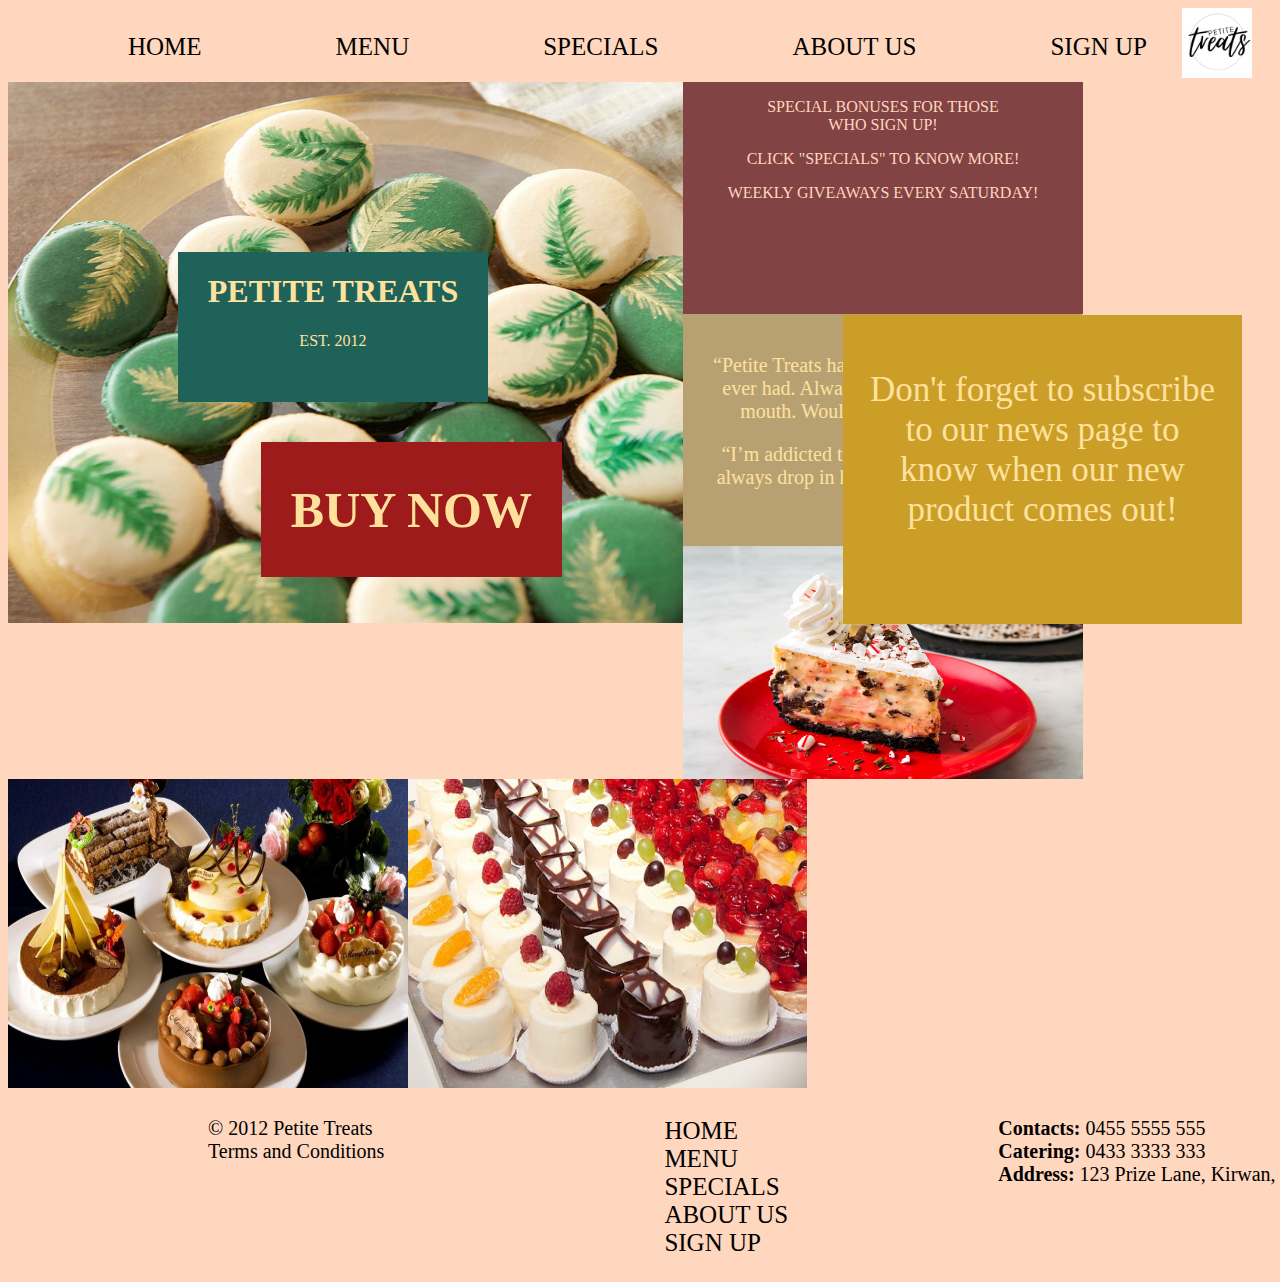
<file: index.html>
<!DOCTYPE html>
<html lang="en">
	<head>
		<meta charset="UTF-8">
		<link rel="stylesheet" href="style.css">
		<title>Petite Treats</title>
	</head>
	<body>
		<header>
			<img id="logo" src="images/logo.jpeg" width="70px" height="70px" alt="Logo">
			<nav>
				<ul>
					<li><a href="index.html"><span class="underline">Home</span></a></li>
					<li><a href="menu/menu.html"><span class="underline">Menu</span></a></li>
					<li><a href="specials/specials.html"><span class="underline">Specials</span></a></li>
					<li><a href="aboutus/about-us.html"><span class="underline">About     Us</span></a></li>
          <li><a href="signup/signup.html"><span class="underline">Sign Up</span></a></li>
				</ul>
			</nav>
		</header>
    

		<section id="showcase">
			<div class="container">
				<div class="img1">
						<div class="welcome-text-box">
							<p></p>
							<h1><span class="name">Petite Treats</span></h1>
							<p>Est. 2012</p>
						</div>
						<img src="images/macarons.jpg" width="675px" height="541px"  alt="macarons">
				</div>
			</div>

			<a href="specials/specials.html">
				<div class="specials">
					<p>Special bonuses for those <br> who sign up!</p>
          <p>Click "specials" to know more!</p>
          <p>Weekly giveaways every Saturday!</p>
				</div> 
			</a>
				
			

			<div class="commentary">
				<p><q>Petite Treats has the best cheesecake I’ve ever had. Always fresh, and melts in the mouth. Would recommend highly!</q></p>
        <p><q>I’m addicted to the Danish pastries and always drop in here on my way to work.</q></p>
			</div>
      <div class="img2"><img src="images/cheesecake.jpg" width="400px" height="233px" alt="cheesecake"></div>
      <div class="img3"><img src="images/many-cakes.jpg" width="400px" height="309px" alt="many-cakes"></div>
      <div class="news">
				<p>Don't forget to subscribe to our news page to know when our new product comes out!</p>
			</div>
      

			<div class="container">
				<div class="img4">
					<img src="images/cakes.jpg" width="399px" height="309px" alt="cakes">
					<a href="menu/menu.html">
						<div class="buy-now-button">
          
							<h1>Buy now</h1>
						</div>
					</a>
				</div>
			</div>
      

      
			
		</section>

		<footer class="container">
			<div class="line1">
			</div>
			<div class="line2">
			</div>

				<div>
				<ul>
					<li>&copy; 2012 Petite Treats</li>
					<li><a href="https://www.jcu.edu.sg/" style="text-decoration: none; color: black;" target="_blank"><span class="underline">Terms and Conditions</span></a></li>
				</ul>
        <nav>
					<ul>
						<li><a href="index.html"><span class="underline">Home</span></a></li>
						<li><a href="menu/menu.html"><span class="underline">Menu</span></a></li>
						<li><a href="specials/specials.html"><span class="underline">Specials</span></a></li>
						<li><a href="aboutus/about-us.html"><span class="underline">About Us</span></a></li>
						<li><a href="signup/signup.html"><span class="underline">Sign Up</span></a></li>
					</ul>
				</nav>
				</div> 
        <ul>
						<li><strong>Contacts:</strong> 0455 5555 555</li>
						<li><strong>Catering:</strong> 0433 3333 333</li>
						<li><strong>Address:</strong> 123 Prize Lane, Kirwan, QLD</li>
					</ul>
		</footer>
	</body>
</html>
</file>
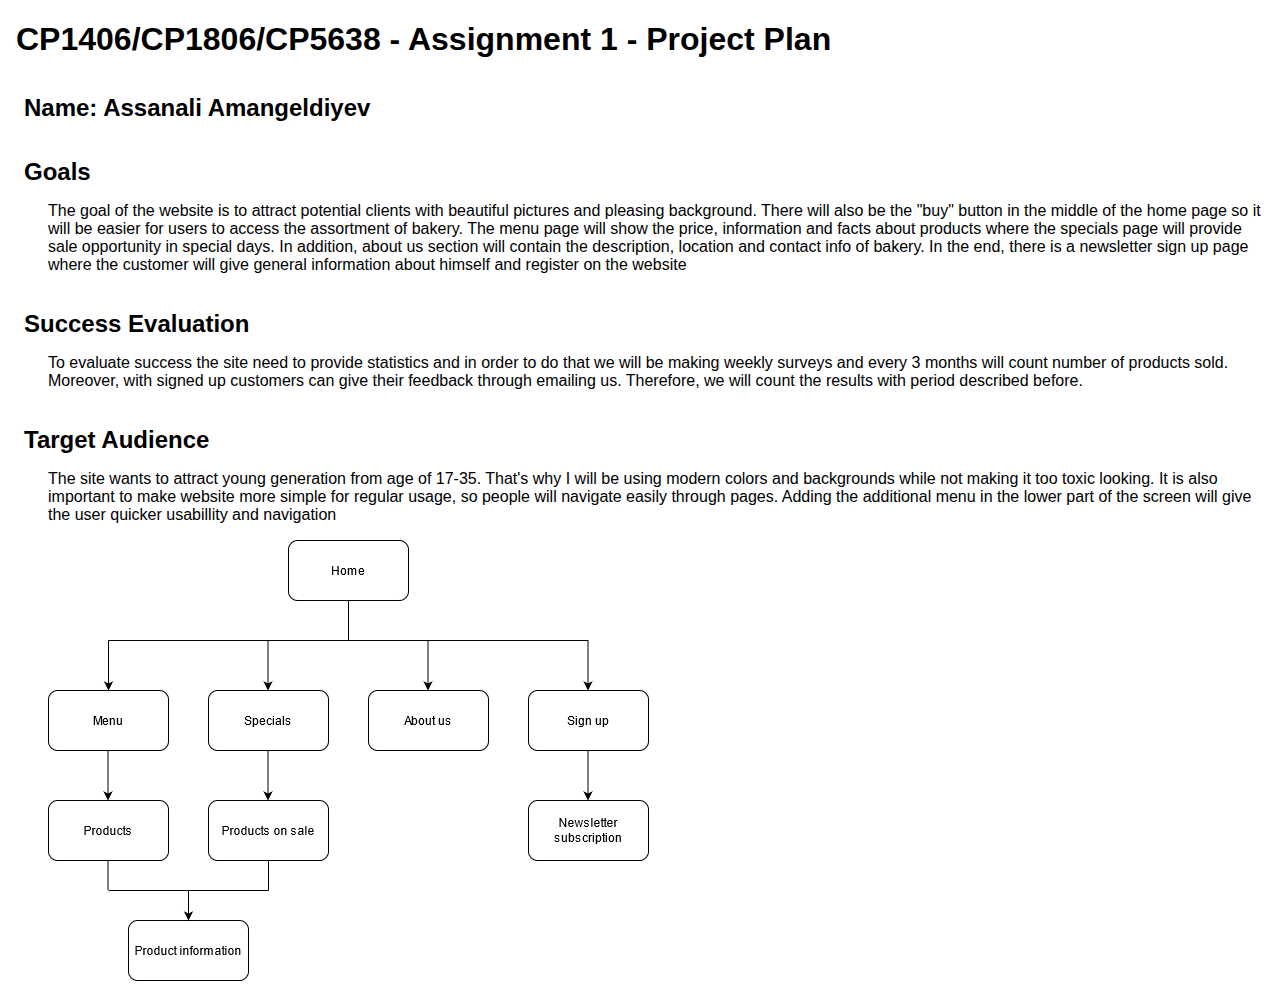
<file: plan.html>
<!doctype html>
<html>
<head>
<title>Assignment 1 Project Plan for Assanali Amangeldiyev</title>
 <style type="text/css">
  body { font-family: Arial; margin-left: 3em; }
  h1, h2 { margin-left: -1em; }
  h2 { margin-top: 1.5em; margin-bottom: 0.5em; }
 </style>
</head>
 
<body>
<h1>CP1406/CP1806/CP5638 - Assignment 1 - Project Plan</h1>
<h2>Name: Assanali Amangeldiyev</h2>
<h2>Goals</h2>
<p>The goal of the website is to attract potential clients with beautiful pictures and pleasing background. There will also be the "buy" button in the middle of the home page so it will be easier for users to access the assortment of bakery. The menu page will show the price, information and facts about products where the specials page will provide sale opportunity in special days. In addition, about us section will contain the description, location and contact info of bakery. In the end, there is a newsletter sign up page where the customer will give general information about himself and register on the website </p>
<h2>Success Evaluation</h2>
<p>To evaluate success the site need to provide statistics and in order to do that we will be making weekly surveys and every 3 months will count number of products sold. Moreover, with signed up customers can give their feedback through emailing us. Therefore, we will count the results with period described before. </p>
<h2>Target Audience</h2>
<p>The site wants to attract young generation from age of 17-35. That's why I will be using modern colors and backgrounds while not making it too toxic looking. It is also important to make website more simple for regular usage, so people will navigate easily through pages. Adding the additional menu in the lower part of the screen will give the user quicker usabillity and navigation</p>
<img src="images/plan.png">
 
</body>
</html>
</file>
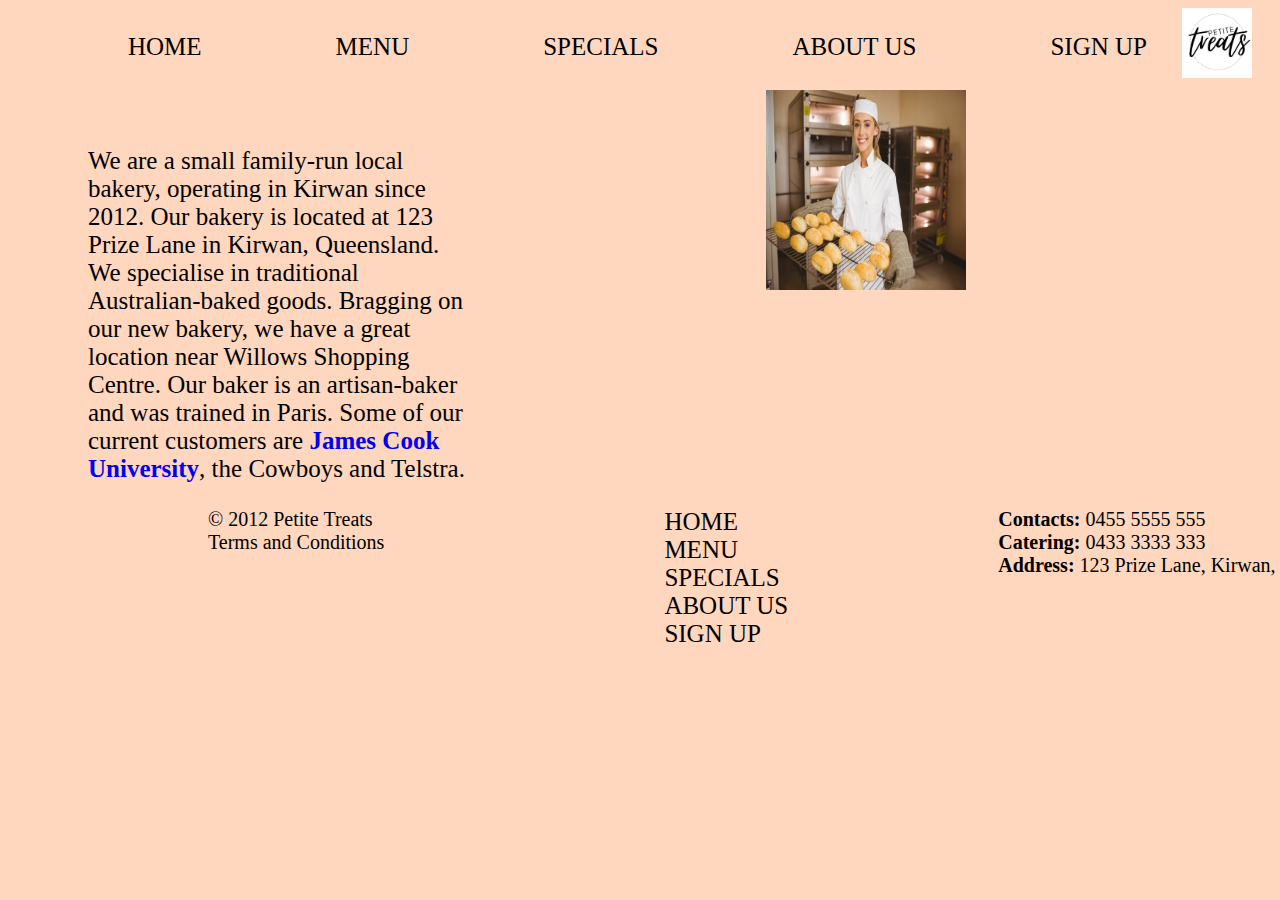
<file: aboutus/about-us.html>
<!DOCTYPE html>
<html lang="en">
	<head>
		<meta charset="UTF-8">
		<link rel="stylesheet" href="aboutusstyle.css">
		<title>Petite Treats</title>
	</head>
	<body>
		<header>
			<div class="container">
				<img id="logo" src="../images/logo.jpeg" width="70px" height="70px" alt="Logo">
				<nav>
					<ul>
						<li><a href="../index.html"><span class="underline">Home</span></a></li>
						<li><a href="../menu/menu.html"><span class="underline">Menu</span></a></li>
						<li><a href="../specials/specials.html"><span class="underline">Specials</span></a></li>
						<li><a href="../aboutus/about-us.html"><span class="underline">About Us</span></a></li>
            <li><a href="../signup/signup.html"><span class="underline">Sign Up</span></a></li>
					</ul>
				</nav>
			</div>
		</header>

		<section>
      <div class="img1">
				<img src="../images/baker.jpg" width ="200px" height="200px" alt="Baker">
			</div>
			<p>We are a small family-run local bakery, operating in Kirwan since 2012. Our bakery is located at 123 Prize Lane in Kirwan, Queensland. We specialise in traditional Australian-baked goods. Bragging on our new bakery, we have a great location near Willows Shopping Centre. Our baker is an artisan-baker and was trained in Paris. Some of our current customers are <a href="https://www.jcu.edu.au/" target="_blank">James Cook University</a>, the Cowboys and Telstra.</p>
		</section>

		<footer>
			<div class="line1">
			</div>
			<div class="line2">
			</div>

			<div>
			<ul>
				<li>&copy; 2012 Petite Treats</li>
				<li><a href="https://www.jcu.edu.sg/" target="blank"><span class="underline">Terms and Conditions</span></a></li>
			</ul>
			</div> 

      <nav>
					<ul>
						<li><a href="../index.html"><span class="underline">Home</span></a></li>
						<li><a href="../menu/menu.html"><span class="underline">Menu</span></a></li>
						<li><a href="../specials/specials.html"><span class="underline">Specials</span></a></li>
						<li><a href="../aboutus/about-us.html"><span class="underline">About Us</span></a></li>
						<li><a href="../signup/signup.html"><span class="underline">Sign Up</span></a></li>
					</ul>
				</nav>

			<div>
				<ul>
					<li><strong>Contacts:</strong> 0455 5555 555</li>
					<li><strong>Catering:</strong> 0433 3333 333</li>
					<li><strong>Address:</strong> 123 Prize Lane, Kirwan, QLD</li>
				</ul>
			</div>
		</footer>
	</body>
</html>
</file>
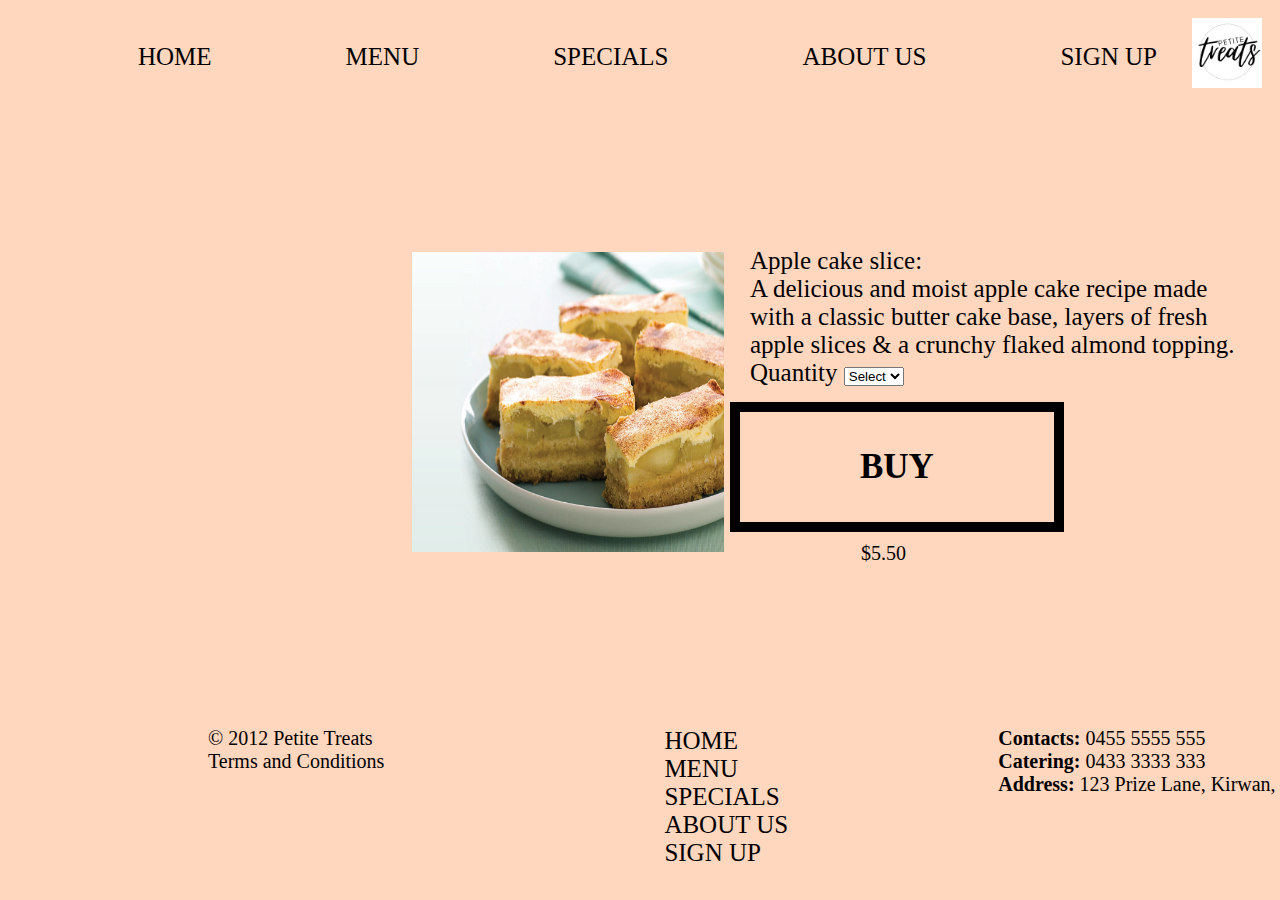
<file: menu/apple-cake-slice.html>
<!DOCTYPE html>
<html lang="en">
	<head>
		<meta charset="UTF-8">
		<link rel="stylesheet" href="gallerystyle.css">
		<title>Petite Treats</title>
	</head>
	<body>
		<header>
			<img id="logo" src="../images/logo.jpeg" width="70px" height="70px" alt="Logo">
			<nav>
				<ul>
					<li><a href="../index.html"><span class="underline">Home</span></a></li>
					<li><a href="../menu/menu.html"><span class="underline">Menu</span></a></li>
					<li><a href="../specials/specials.html"><span class="underline">Specials</span></a></li>
					<li><a href="../aboutus/about-us.html"><span class="underline">About Us</span></a></li>
          <li><a href="../signup/signup.html"><span class="underline">Sign Up</span></a></li>
				</ul>
			</nav>
		</header>

		<section>
			<div id="image">
				<img src="../images/applecakeslice.webp" width="312px" height="300px" alt="Donuts">
		    </div>
		    <h1><span class="bold">Apple cake slice:<br></span>A delicious and moist apple cake recipe made with a classic butter cake base, layers of fresh apple slices & a crunchy flaked almond topping.</br>
			    <label>Quantity</label>
	             <select id = "my-list">
	               <option value = "0">Select</option>
	               <option value = "1">1</option>
	               <option value = "2">2</option>
	               <option value = "3">3</option>
	               <option value = "more">More</option>
	             </select>
         	</h1>

		    <a href="https://www.jcu.edu.sg/" target="_blank">
			    <div id="buy-button">
			    	<p>Buy</p>
			    </div>
			</a>
			
			<div id="price">
				<p>$5.50</p>
			</div>
		</section>

		<footer>
				<div>
				<ul>
					<li>&copy; 2012 Petite Treats</li>
					<li><a href="https://www.jcu.edu.sg/" target="_blank"><span class="underline">Terms and Conditions</span></a></li>
				</ul>
				</div> 
        <nav>
					<ul>
						<li><a href="../index.html"><span class="underline">Home</span></a></li>
						<li><a href="../menu/menu.html"><span class="underline">Menu</span></a></li>
						<li><a href="../specials/specials.html"><span class="underline">Specials</span></a></li>
						<li><a href="../aboutus/about-us.html"><span class="underline">About Us</span></a></li>
						<li><a href="../signup/signup.html"><span class="underline">Sign Up</span></a></li>
					</ul>
				</nav>

				<div>
					<ul>
						<li><strong>Contacts:</strong> 0455 5555 555</li>
						<li><strong>Catering:</strong> 0433 3333 333</li>
						<li><strong>Address:</strong> 123 Prize Lane, Kirwan, QLD</li>
					</ul>
				</div>
		</footer>
	</body>
</html>
</file>
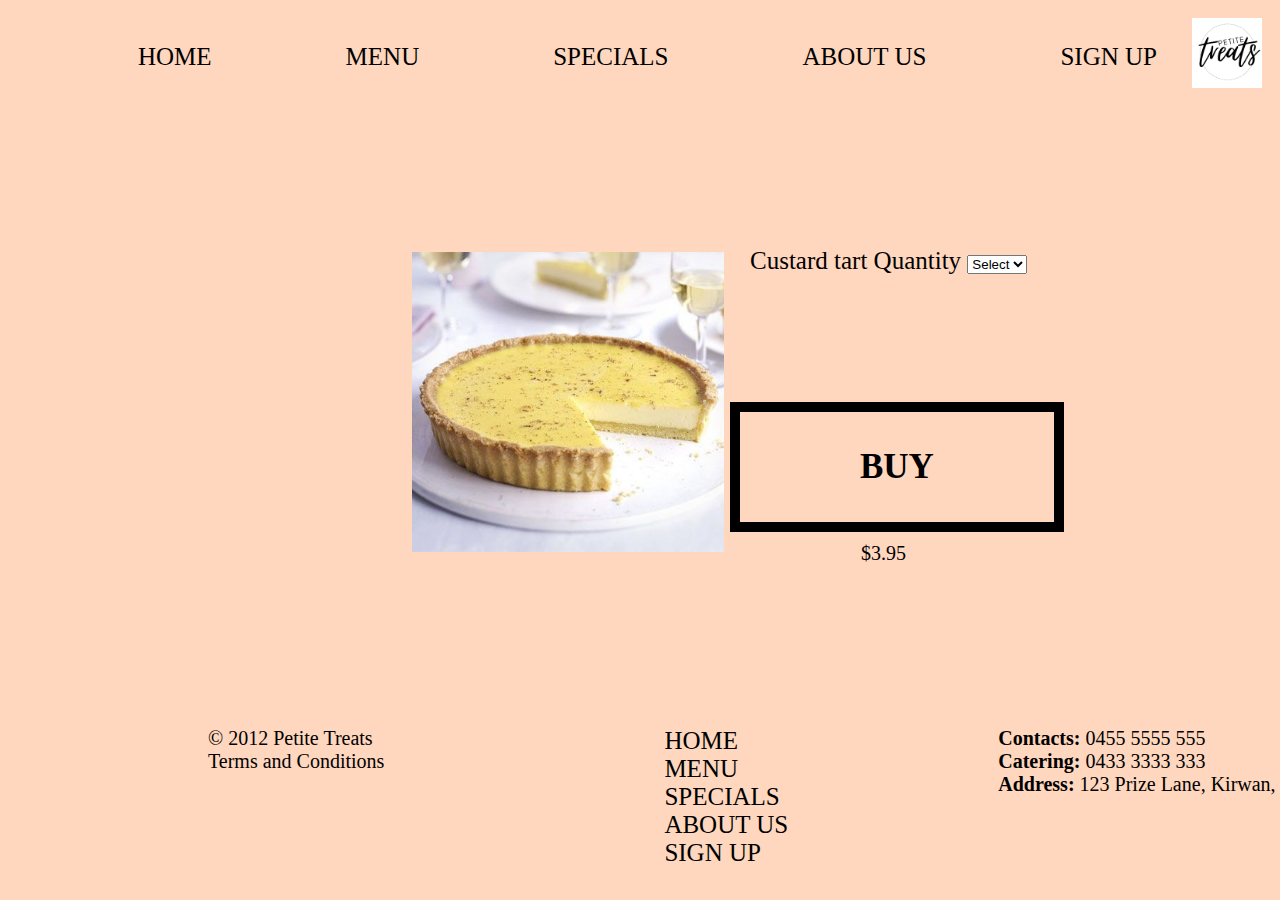
<file: menu/custard-tart.html>
<!DOCTYPE html>
<html lang="en">
	<head>
		<meta charset="UTF-8">
		<link rel="stylesheet" href="gallerystyle.css">
		<title>Petite Treats</title>
	</head>
	<body>
		<header>
			<img id="logo" src="../images/logo.jpeg" width="70px" height="70px" alt="Logo">
			<nav>
				<ul>
					<li><a href="../index.html"><span class="underline">Home</span></a></li>
					<li><a href="../menu/menu.html"><span class="underline">Menu</span></a></li>
					<li><a href="../specials/specials.html"><span class="underline">Specials</span></a></li>
					<li><a href="../aboutus/about-us.html"><span class="underline">About Us</span></a></li>
          <li><a href="../signup/signup.html"><span class="underline">Sign Up</span></a></li>
				</ul>
			</nav>
		</header>

		<section>
			<div id="image">
				<img src="../images/custardtart.jpg" width="312px" height="300px" alt="Donuts">
		    </div>
		    <h1><span class="bold">Custard tart</span>
			    <label>Quantity</label>
	             <select id = "my-list">
	               <option value = "0">Select</option>
	               <option value = "1">1</option>
	               <option value = "2">2</option>
	               <option value = "3">3</option>
	               <option value = "more">More</option>
	             </select>
         	</h1>

		    <a href="https://www.jcu.edu.sg/" target="_blank">
			    <div id="buy-button">
			    	<p>Buy</p>
			    </div>
			</a>
			
			<div id="price">
				<p>$3.95</p>
			</div>
		</section>

		<footer>
				<div>
				<ul>
					<li>&copy; 2012 Petite Treats</li>
					<li><a href="https://www.jcu.edu.sg/" target="_blank"><span class="underline">Terms and Conditions</span></a></li>
				</ul>
				</div> 
        <nav>
					<ul>
						<li><a href="../index.html"><span class="underline">Home</span></a></li>
						<li><a href="../menu/menu.html"><span class="underline">Menu</span></a></li>
						<li><a href="../specials/specials.html"><span class="underline">Specials</span></a></li>
						<li><a href="../aboutus/about-us.html"><span class="underline">About Us</span></a></li>
						<li><a href="../signup/signup.html"><span class="underline">Sign Up</span></a></li>
					</ul>
				</nav>

				<div>
					<ul>
						<li><strong>Contacts:</strong> 0455 5555 555</li>
						<li><strong>Catering:</strong> 0433 3333 333</li>
						<li><strong>Address:</strong> 123 Prize Lane, Kirwan, QLD</li>
					</ul>
				</div>
		</footer>
	</body>
</html>
</file>
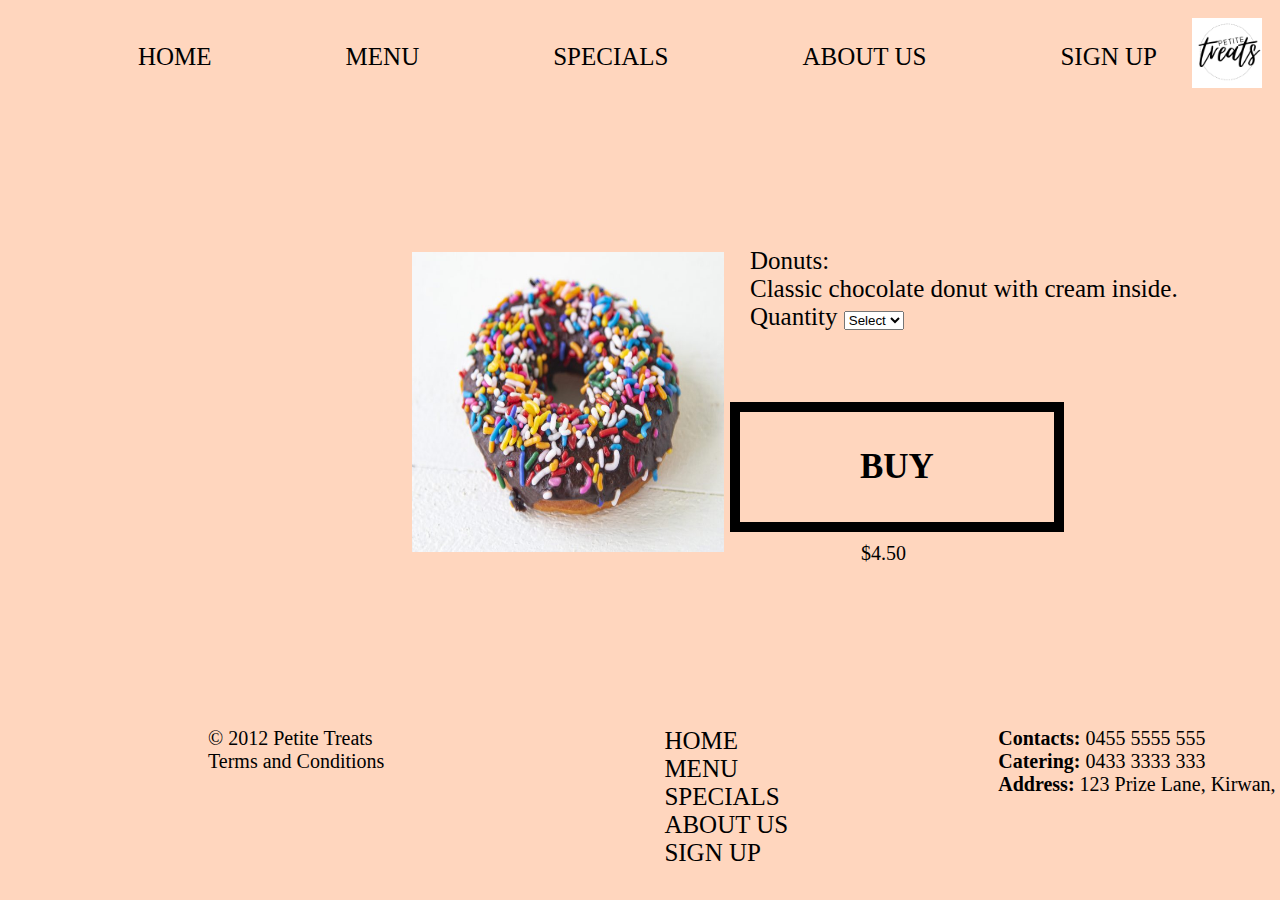
<file: menu/donuts.html>
<!DOCTYPE html>
<html lang="en">
	<head>
		<meta charset="UTF-8">
		<link rel="stylesheet" href="gallerystyle.css">
		<title>Petite Treats</title>
	</head>
	<body>
		<header>
			<img id="logo" src="../images/logo.jpeg" width="70px" height="70px" alt="Logo">
			<nav>
				<ul>
					<li><a href="../index.html"><span class="underline">Home</span></a></li>
					<li><a href="../menu/menu.html"><span class="underline">Menu</span></a></li>
					<li><a href="../specials/specials.html"><span class="underline">Specials</span></a></li>
					<li><a href="../aboutus/about-us.html"><span class="underline">About Us</span></a></li>
          <li><a href="../signup/signup.html"><span class="underline">Sign Up</span></a></li>
				</ul>
			</nav>
		</header>

		<section>
			<div id="image">
				<img src="../images/donut.jpg" width="312px" height="300px" alt="Donuts">
		    </div>
		    <h1><span class="bold">Donuts:<br></span>Classic chocolate donut with cream inside.</br>
			    <label>Quantity</label>
	             <select id = "my-list">
	               <option value = "0">Select</option>
	               <option value = "1">1</option>
	               <option value = "2">2</option>
	               <option value = "3">3</option>
	               <option value = "more">More</option>
	             </select>
         	</h1>

		    <a href="https://www.jcu.edu.sg/" target="_blank">
			    <div id="buy-button">
			    	<p>Buy</p>
			    </div>
			</a>
			
			<div id="price">
				<p>$4.50</p>
			</div>
		</section>

		<footer>
				<div>
				<ul>
					<li>&copy; 2012 Petite Treats</li>
					<li><a href="https://www.jcu.edu.sg/" target="_blank"><span class="underline">Terms and Conditions</span></a></li>
				</ul>
				</div> 
        <nav>
					<ul>
						<li><a href="../index.html"><span class="underline">Home</span></a></li>
						<li><a href="../menu/menu.html"><span class="underline">Menu</span></a></li>
						<li><a href="../specials/specials.html"><span class="underline">Specials</span></a></li>
						<li><a href="../aboutus/about-us.html"><span class="underline">About Us</span></a></li>
						<li><a href="../signup/signup.html"><span class="underline">Sign Up</span></a></li>
					</ul>
				</nav>

				<div>
					<ul>
						<li><strong>Contacts:</strong> 0455 5555 555</li>
						<li><strong>Catering:</strong> 0433 3333 333</li>
						<li><strong>Address:</strong> 123 Prize Lane, Kirwan, QLD</li>
					</ul>
				</div>
		</footer>
	</body>
</html>
</file>
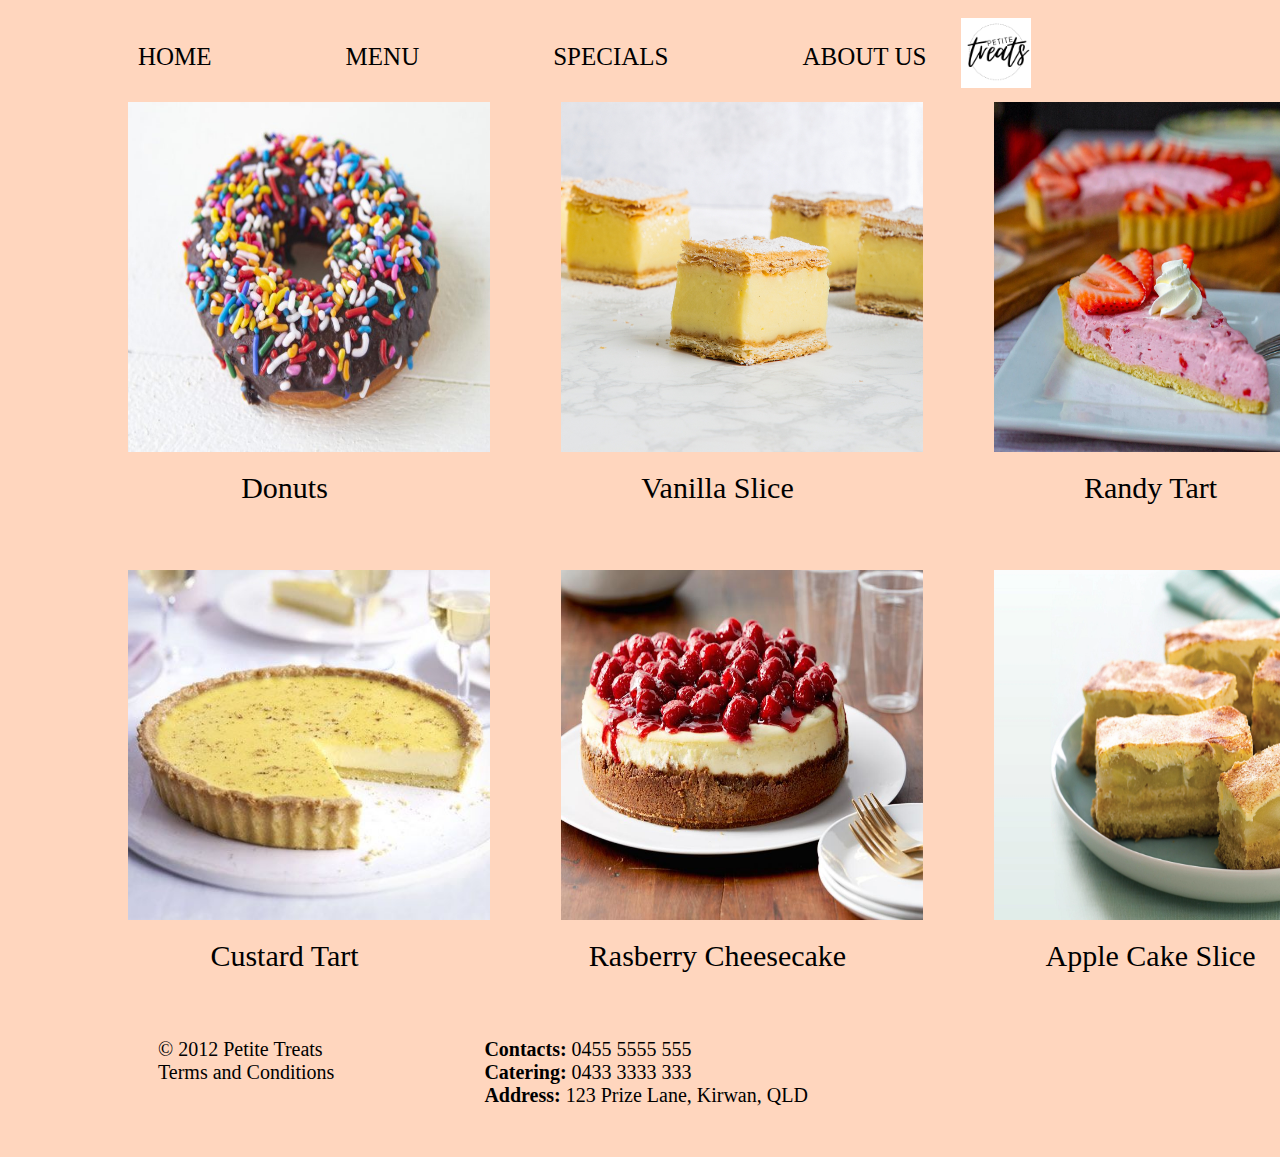
<file: menu/menu.html>
<!DOCTYPE html>
<html lang="en">
	<head>
		<meta charset="UTF-8">
		<link rel="stylesheet" href="menustyle.css">
		<title>Petite Treats</title>
	</head>
	<body>
		<header>
			<img id="logo" src="../images/logo.jpeg" width="70px" height="70px" alt="Logo">
			<nav>
				<ul>
					<li><a href="../index.html"><span class="underline">Home</span></a></li>
					<li><a href="../menu/menu.html"><span class="underline">Menu</span></a></li>
					<li><a href="../specials/specials.html"><span class="underline">Specials</span></a></li>
					<li><a href="../aboutus/about-us.html"><span class="underline">About Us</span></a></li>
				</ul>
			</nav>
		</header>

		<section>
			<div class="gallery">
	  			<a href="donuts.html">
	    			<img src="../images/donut.jpg" width="300px" height="300px" alt="Donuts">
	  			</a>
	  			<div class="name">Donuts</div>
			</div>

			<div class="gallery">
	  			<a href="vanilla-slice.html">
	    			<img src="../images/vanillaslice.jpg" width="300px" height="300px" alt="Vanilla Slice">
	  			</a>
	  			<div class="name">Vanilla Slice</div>
			</div>

			<div class="gallery">
	  			<a href="randy-tart.html">
	    			<img src="../images/randytart.webp" width="300px" height="300px" alt="Randy Tart">
	  			</a>
	  			<div class="name">Randy Tart</div>
			</div>

			<div class="gallery">
	  			<a href="custard-tart.html">
	    			<img src="../images/custardtart.jpg" width="300px" height="300px" alt="Custard Tart">
	  			</a>
	  			<div class="name">Custard Tart</div>
			</div>

			<div class="gallery">
	  			<a href="raspberry-cheesecake.html">
	    			<img src="../images/raspberrycheesecake.jpeg" width="300px" height="300px" alt="Rasberry Cheesecake">
	  			</a>
	  			<div class="name">Rasberry Cheesecake</div>
			</div>

			<div class="gallery">
	  			<a href="apple-cake-slice.html">
	    			<img src="../images/applecakeslice.webp" width="300px" height="300px" alt="Apple Cake Slice ">
	  			</a>
	  			<div class="name">Apple Cake Slice</div>
			</div>
		</section>

		<footer>
				<div>
				<ul>
					<li>&copy; 2012 Petite Treats</li>
					<li><a href="https://www.jcu.edu.sg/" target="_blank"><span class="underline">Terms and Conditions</span></a></li>
				</ul>
				</div> 

				<div>
					<ul>
						<li><strong>Contacts:</strong> 0455 5555 555</li>
						<li><strong>Catering:</strong> 0433 3333 333</li>
						<li><strong>Address:</strong> 123 Prize Lane, Kirwan, QLD</li>
					</ul>
				</div>
		</footer>
	</body>
</html>
</file>
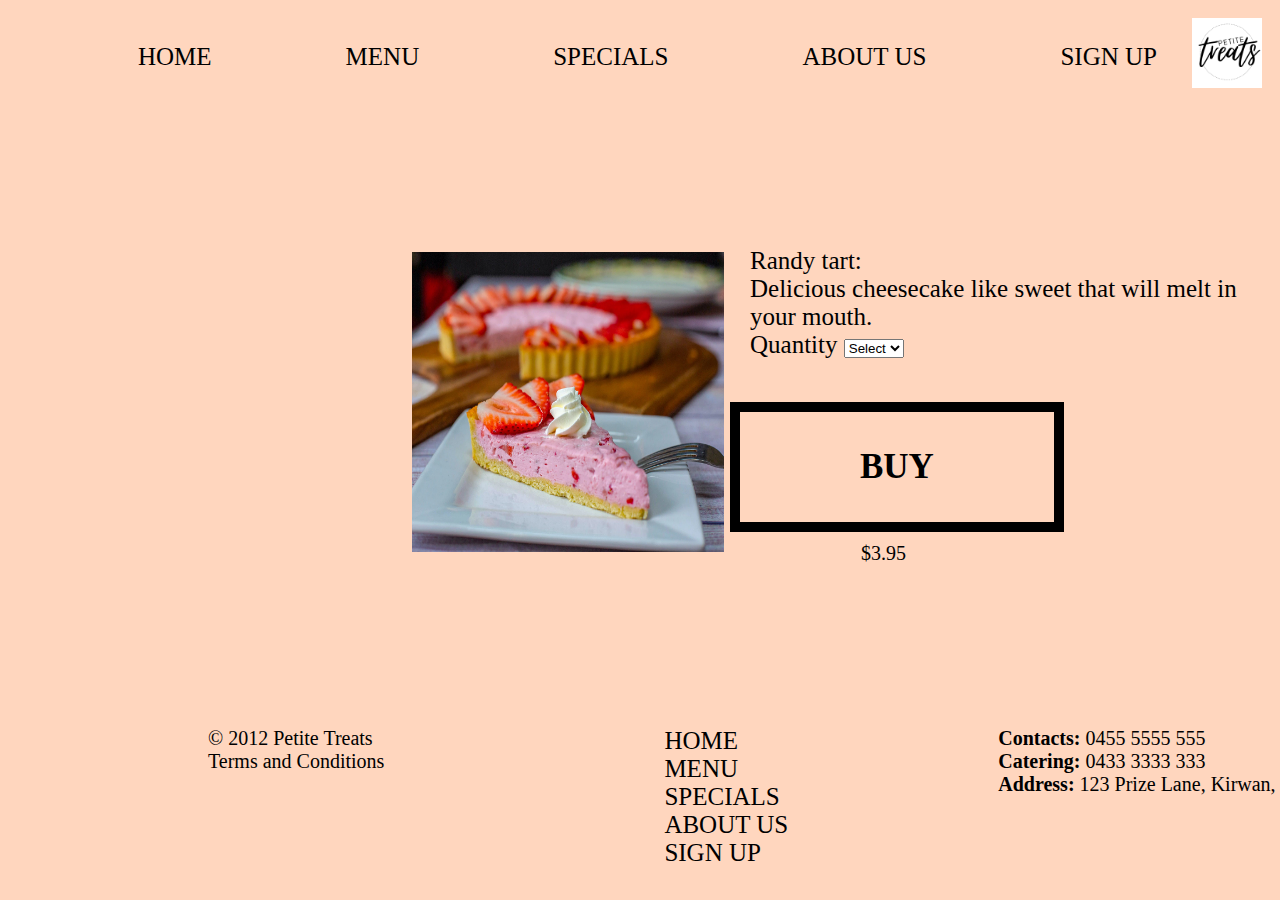
<file: menu/randy-tart.html>
<!DOCTYPE html>
<html lang="en">
	<head>
		<meta charset="UTF-8">
		<link rel="stylesheet" href="gallerystyle.css">
		<title>Petite Treats</title>
	</head>
	<body>
		<header>
			<img id="logo" src="../images/logo.jpeg" width="70px" height="70px" alt="Logo">
			<nav>
				<ul>
					<li><a href="../index.html"><span class="underline">Home</span></a></li>
					<li><a href="../menu/menu.html"><span class="underline">Menu</span></a></li>
					<li><a href="../specials/specials.html"><span class="underline">Specials</span></a></li>
					<li><a href="../aboutus/about-us.html"><span class="underline">About Us</span></a></li>
          <li><a href="../signup/signup.html"><span class="underline">Sign Up</span></a></li>
				</ul>
			</nav>
		</header>

		<section>
			<div id="image">
				<img src="../images/randytart.webp" width="312px" height="300px" alt="Donuts">
		    </div>
		    <h1><span class="bold">Randy tart:<br></span>Delicious cheesecake like sweet that will melt in your mouth.</br>
			    <label>Quantity</label>
	             <select id = "my-list">
	               <option value = "0">Select</option>
	               <option value = "1">1</option>
	               <option value = "2">2</option>
	               <option value = "3">3</option>
	               <option value = "more">More</option>
	             </select>
         	</h1>

		    <a href="https://www.jcu.edu.sg/" target="_blank">
			    <div id="buy-button">
			    	<p>Buy</p>
			    </div>
			</a>
			
			<div id="price">
				<p>$3.95</p>
			</div>
		</section>

		<footer>
				<div>
				<ul>
					<li>&copy; 2012 Petite Treats</li>
					<li><a href="https://www.jcu.edu.sg/" target="_blank"><span class="underline">Terms and Conditions</span></a></li>
				</ul>
				</div> 
        <nav>
					<ul>
						<li><a href="../index.html"><span class="underline">Home</span></a></li>
						<li><a href="../menu/menu.html"><span class="underline">Menu</span></a></li>
						<li><a href="../specials/specials.html"><span class="underline">Specials</span></a></li>
						<li><a href="../aboutus/about-us.html"><span class="underline">About Us</span></a></li>
						<li><a href="../signup/signup.html"><span class="underline">Sign Up</span></a></li>
					</ul>
				</nav>

				<div>
					<ul>
						<li><strong>Contacts:</strong> 0455 5555 555</li>
						<li><strong>Catering:</strong> 0433 3333 333</li>
						<li><strong>Address:</strong> 123 Prize Lane, Kirwan, QLD</li>
					</ul>
				</div>
		</footer>
	</body>
</html>
</file>
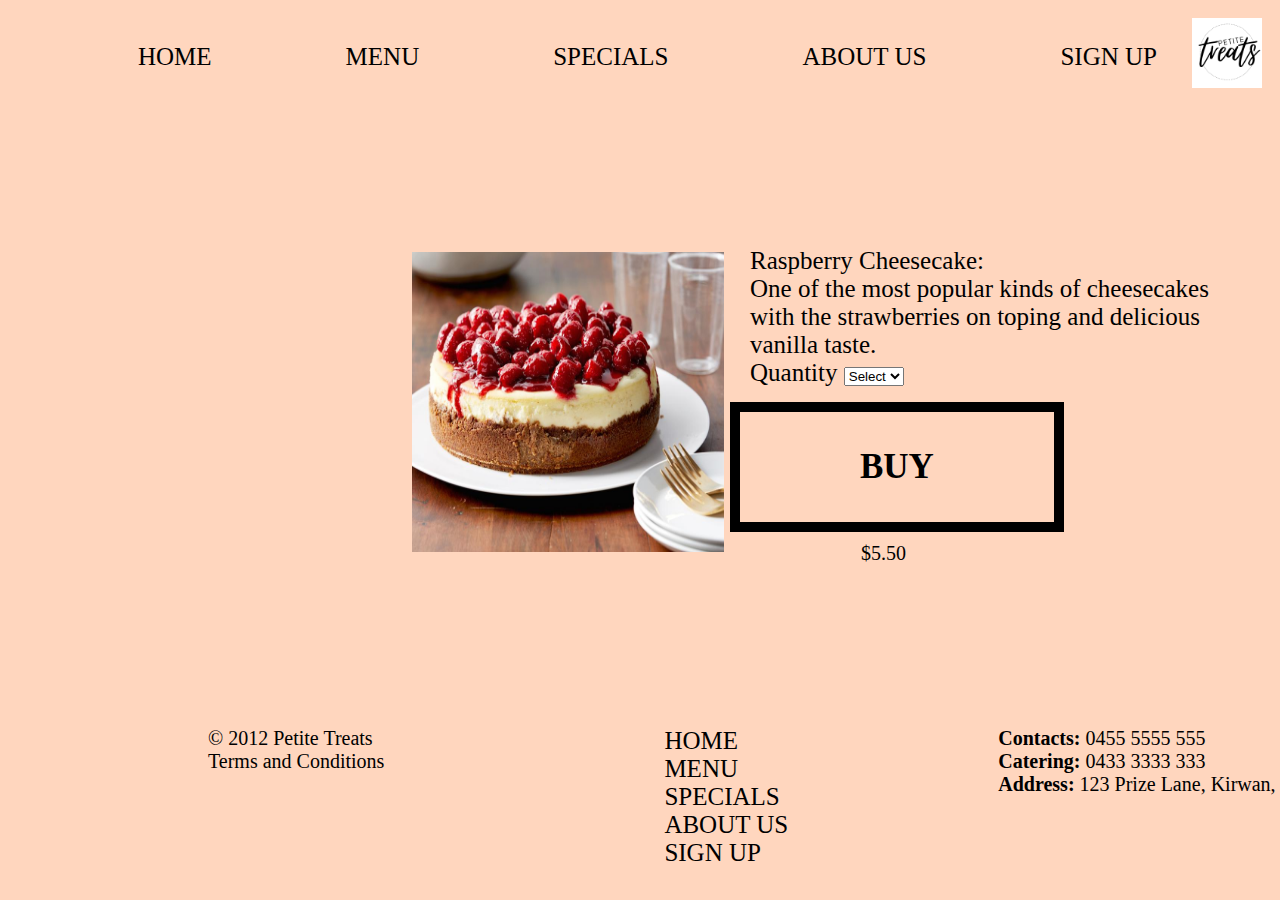
<file: menu/raspberry-cheesecake.html>
<!DOCTYPE html>
<html lang="en">
	<head>
		<meta charset="UTF-8">
		<link rel="stylesheet" href="gallerystyle.css">
		<title>Petite Treats</title>
	</head>
	<body>
		<header>
			<img id="logo" src="../images/logo.jpeg" width="70px" height="70px" alt="Logo">
			<nav>
				<ul>
					<li><a href="../index.html"><span class="underline">Home</span></a></li>
					<li><a href="../menu/menu.html"><span class="underline">Menu</span></a></li>
					<li><a href="../specials/specials.html"><span class="underline">Specials</span></a></li>
					<li><a href="../aboutus/about-us.html"><span class="underline">About Us</span></a></li>
          <li><a href="../signup/signup.html"><span class="underline">Sign Up</span></a></li>
				</ul>
			</nav>
		</header>

		<section>
			<div id="image">
				<img src="../images/raspberrycheesecake.jpeg" width="312px" height="300px" alt="Donuts">
		    </div>
		    <h1><span class="bold">Raspberry Cheesecake:<br></span>One of the most popular kinds of cheesecakes with the strawberries on toping and delicious vanilla taste.</br>
			    <label>Quantity</label>
	             <select id = "my-list">
	               <option value = "0">Select</option>
	               <option value = "1">1</option>
	               <option value = "2">2</option>
	               <option value = "3">3</option>
	               <option value = "more">More</option>
	             </select>
         	</h1>

		    <a href="https://www.jcu.edu.sg/" target="_blank">
			    <div id="buy-button">
			    	<p>Buy</p>
			    </div>
			</a>
			
			<div id="price">
				<p>$5.50</p>
			</div>
		</section>

		<footer>
				<div>
				<ul>
					<li>&copy; 2012 Petite Treats</li>
					<li><a href="https://www.jcu.edu.sg/" target="_blank"><span class="underline">Terms and Conditions</span></a></li>
				</ul>
				</div> 
        <nav>
					<ul>
						<li><a href="../index.html"><span class="underline">Home</span></a></li>
						<li><a href="../menu/menu.html"><span class="underline">Menu</span></a></li>
						<li><a href="../specials/specials.html"><span class="underline">Specials</span></a></li>
						<li><a href="../aboutus/about-us.html"><span class="underline">About Us</span></a></li>
						<li><a href="../signup/signup.html"><span class="underline">Sign Up</span></a></li>
					</ul>
				</nav>

				<div>
					<ul>
						<li><strong>Contacts:</strong> 0455 5555 555</li>
						<li><strong>Catering:</strong> 0433 3333 333</li>
						<li><strong>Address:</strong> 123 Prize Lane, Kirwan, QLD</li>
					</ul>
				</div>
		</footer>
	</body>
</html>
</file>
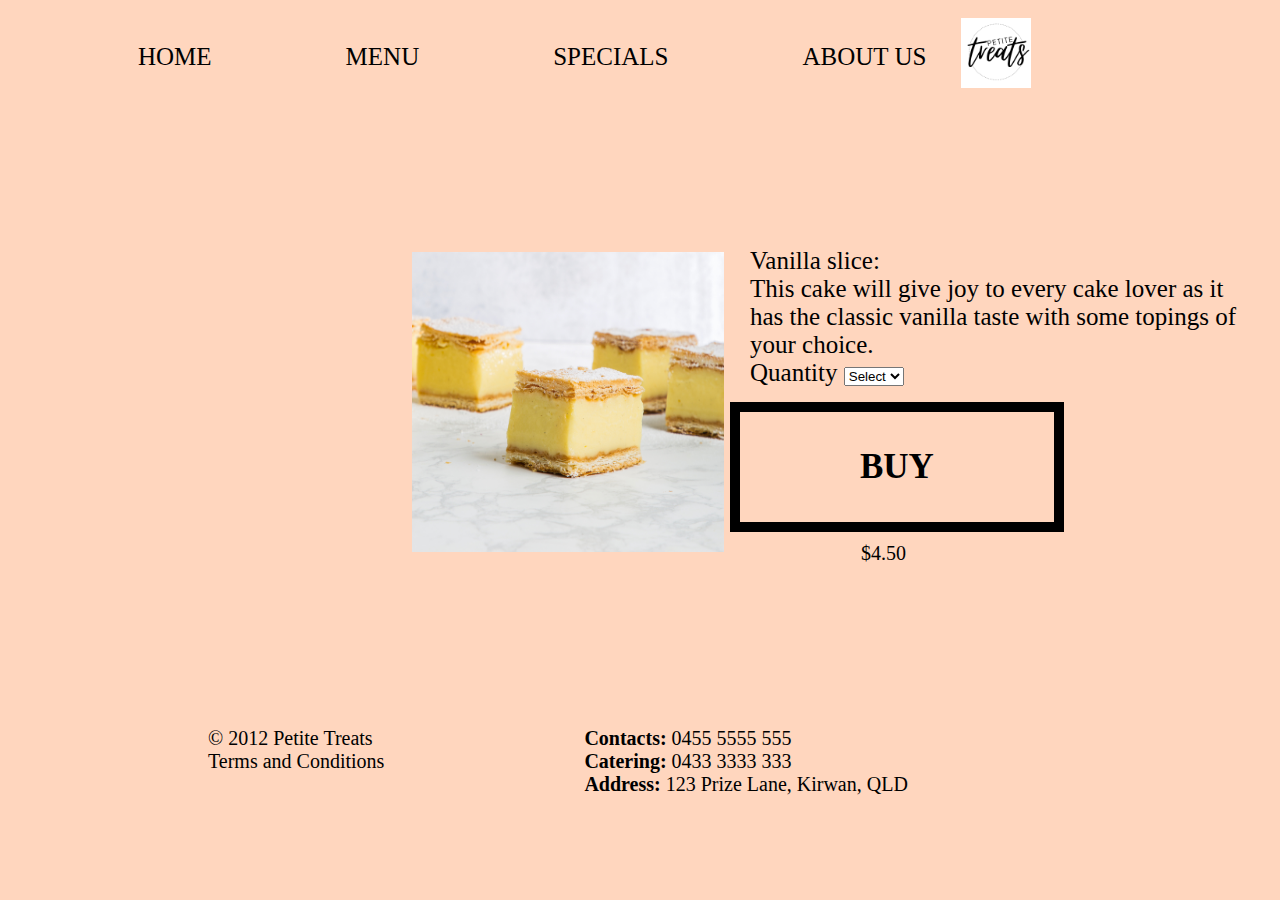
<file: menu/vanilla-slice.html>
<!DOCTYPE html>
<html lang="en">
	<head>
		<meta charset="UTF-8">
		<link rel="stylesheet" href="gallerystyle.css">
		<title>Petite Treats</title>
	</head>
	<body>
		<header>
			<img id="logo" src="../images/logo.jpeg" width="70px" height="70px" alt="Logo">
			<nav>
				<ul>
					<li><a href="../index.html"><span class="underline">Home</span></a></li>
					<li><a href="../menu/menu.html"><span class="underline">Menu</span></a></li>
					<li><a href="../specials/specials.html"><span class="underline">Specials</span></a></li>
					<li><a href="../aboutus/about-us.html"><span class="underline">About Us</span></a></li>
				</ul>
			</nav>
		</header>

		<section>
			<div id="image">
				<img src="../images/vanillaslice.jpg" width="312px" height="300px" alt="Donuts">
		    </div>
		    <h1><span class="bold">Vanilla slice:<br></span>This cake will give joy to every cake lover as it has the classic vanilla taste with some topings of your choice.</br>
			    <label>Quantity</label>
	             <select id = "my-list">
	               <option value = "0">Select</option>
	               <option value = "1">1</option>
	               <option value = "2">2</option>
	               <option value = "3">3</option>
	               <option value = "more">More</option>
	             </select>
         	</h1>

		    <a href="https://www.jcu.edu.sg/" target="_blank">
			    <div id="buy-button">
			    	<p>Buy</p>
			    </div>
			</a>
			
			<div id="price">
				<p>$4.50</p>
			</div>
		</section>

		<footer>
				<div>
				<ul>
					<li>&copy; 2012 Petite Treats</li>
					<li><a href="https://www.jcu.edu.sg/" target="_blank"><span class="underline">Terms and Conditions</span></a></li>
				</ul>
				</div> 

				<div>
					<ul>
						<li><strong>Contacts:</strong> 0455 5555 555</li>
						<li><strong>Catering:</strong> 0433 3333 333</li>
						<li><strong>Address:</strong> 123 Prize Lane, Kirwan, QLD</li>
					</ul>
				</div>
		</footer>
	</body>
</html>
</file>
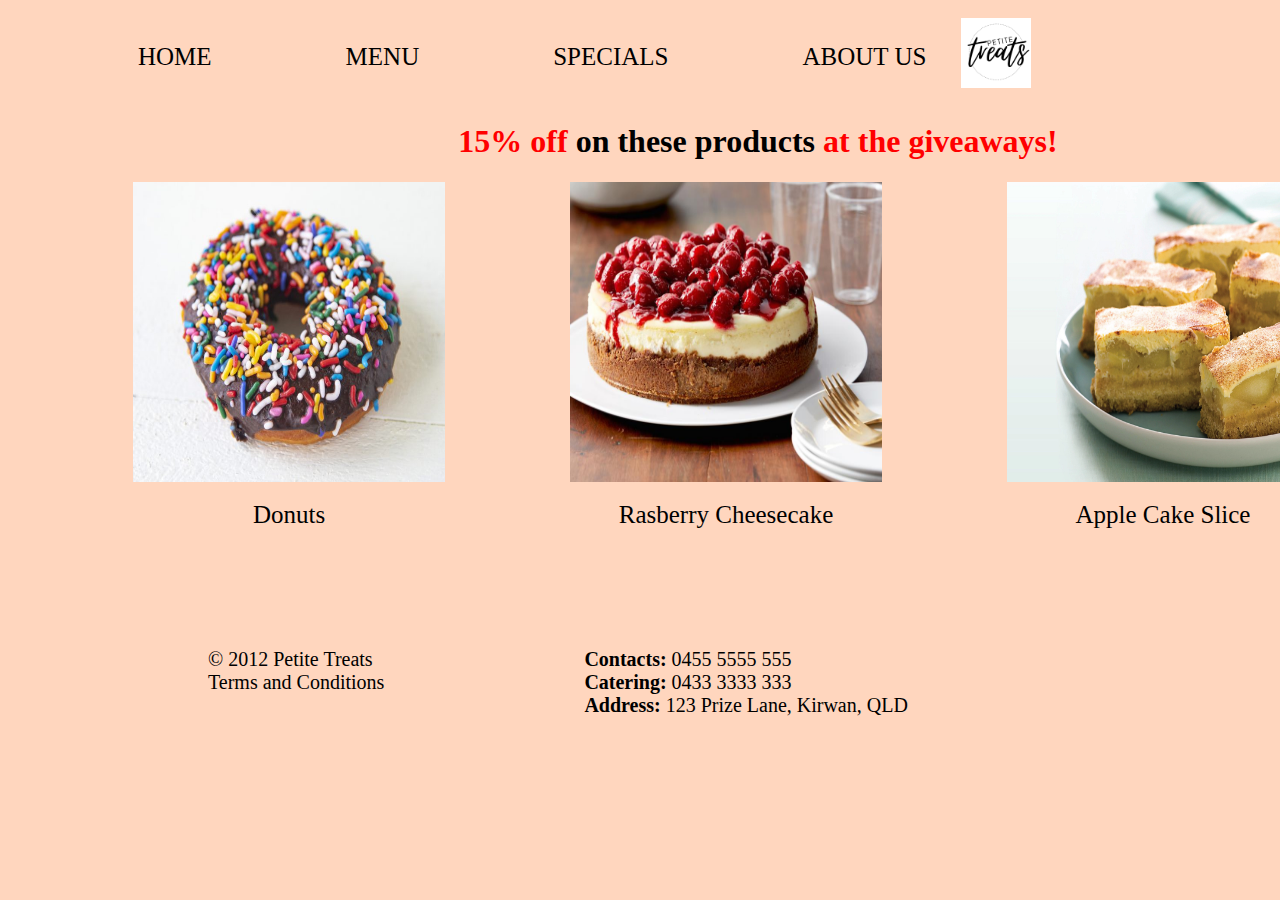
<file: specials/specials.html>
<!DOCTYPE html>
<html lang="en">
	<head>
		<meta charset="UTF-8">
		<link rel="stylesheet" href="specials-style.css">
		<title>Petite Treats</title>
	</head>
	<body>
		<header>
			<img id="logo" src="../images/logo.jpeg" width="70px" height="70px" alt="Logo">
			<nav>
				<ul>
					<li><a href="../index.html"><span class="underline">Home</span></a></li>
					<li><a href="../menu/menu.html"><span class="underline">Menu</span></a></li>
					<li><a href="../specials/specials.html"><span class="underline">Specials</span></a></li>
					<li><a href="../aboutus/about-us.html"><span class="underline">About Us</span></a></li>
				</ul>
			</nav>
		</header>

		<section>
      <h1><span style="color: red;">15% off</span> on these products <span style="color: red;">at the giveaways!</span></a></h1>

			<div class="gallery">
	  			<a href="../menu/donuts.html">
	    			<img src="../images/donut.jpg" width="312px" height="300px" alt="Donuts">
	  			</a>
	  			<div class="name">Donuts</div>
			</div>

			<div class="gallery">
	  			<a href="../menu/raspberry-cheesecake.html">
	    			<img src="../images/raspberrycheesecake.jpeg" width="312px" height="300px" alt="Rasberry Cheesecake">
	  			</a>
	  			<div class="name">Rasberry Cheesecake</div>
			</div>

			<div class="gallery">
	  			<a href="../menu/apple-cake-slice.html">
	    			<img src="../images/applecakeslice.webp" width="312px" height="300px" alt="Apple Cake Slice ">
	  			</a>
	  			<div class="name"">Apple Cake Slice</div>
			</div>
		</section>

		<footer>
				<div>
				<ul>
					<li>&copy; 2012 Petite Treats</li>
					<li><a href="https://www.jcu.edu.sg/" target="_blank"><span class="underline">Terms and Conditions</span></a></li>
				</ul>
				</div> 

				<div>
					<ul>
						<li><strong>Contacts:</strong> 0455 5555 555</li>
						<li><strong>Catering:</strong> 0433 3333 333</li>
						<li><strong>Address:</strong> 123 Prize Lane, Kirwan, QLD</li>
					</ul>
				</div>
		</footer>
	</body>
</html>
</file>
<file: style.css>
body {
	font-family: "Berlin Sans FB";
	background-color: #ffd6be;
}
ul {
	margin: 0;
	padding: 0;
}
.underline:hover {
	text-decoration: underline;
}
nav a {
	text-decoration: none;
	color: black;
	text-transform: uppercase;
  font-size: 25px;
	padding: 10px;
	margin-left: 70px;
}
section {
	position: relative;
}
header nav {
	float: left;
	padding: 25px 25px 0 0;
}

header nav li {
	display: inline;
	padding: 0 0 0 40px;
}
.img1 img {
	display: block;
	float: left;
}
.img2 img {
	display: block;
	float: left;
}
.img3 img {
	display: block;
	float: left;
  position: relative;
	
}

.welcome-text-box {
	position: absolute;
  left: 170px;
	top: 170px;
	text-align: center;
	text-transform: uppercase;
	width: 310px;
	height: 150px;
	background-color: #1f625a;
	color: #ffe19e;
}
footer {
	width: 1424px;
	margin: auto;
	padding: 25px 0 80px 0;
	font-size: 20px;
}

footer ul {
	list-style-type: none;
	float: left;
	display: inline;
	padding: 0 0 25px 200px;
}

footer .line1 {
	position: absolute;
	left: 477px;
	border: 0px solid black;
	height: 90px;
}

footer .line2 {
	position: absolute;
	left: 773px;
	border: 0px solid black;
	height: 90px;
}

.specials {
	text-transform: uppercase;
	text-align: center;
	float: left;
	width: 400px;
	height: 232px;
	background-color: #824344;
	color: #ffd6be;
}
.container {
  position: relative;
}
.commentary {
	float: left;
	font-size: 20px;
	width: 359px;
	height: 192px;
	padding: 20px;
	text-align: center;
	background-color: #b7a172;
	color: #ffe19e;
}
.buy-now-button {
	text-transform: uppercase;
	position: absolute;
	right: 710px;
	top: 360px;
	padding: 5px 30px 5px 30px;
	font-size: 25px;
	background-color: #9e1b1b;
	color: #ffe19e;
}
.news {
  position: absolute;
  right: 30px;
  top: 233px;
  float: left;
	font-size: 35px;
	width: 359px;
	height: 269px;
	padding: 20px;
	text-align: center;
	background-color: #ca9e27;
	color: #ffe19e;
}
</file>
<file: aboutus/aboutusstyle.css>
body {
	font-family: "Berlin Sans FB";
	background-color: #ffd6be;
}
ul {
	margin: 0;
	padding: 0;
}
.underline:hover {
	text-decoration: underline;
}
nav a {
	text-decoration: none;
	color: black;
	text-transform: uppercase;
  font-size: 25px;
	padding: 10px;
	margin-left: 70px;
}
section {
	position: relative;
}
header nav {
	float: left;
	padding: 25px 25px 0 0;
}

header nav li {
	display: inline;
	padding: 0 0 0 40px;
}
footer a {
	text-decoration: none;
	color: black;
}
section p {
	font-size: 25px;
	margin: 65px 800px 0 80px;
}
section .img1 {
	position: absolute;
	top: -17%;
	left: 60%;
}
section a {
	text-decoration: none;
	font-weight: bold;
}

footer {
	position: relative;
	width: 1424px;
	margin: auto;
	padding: 25px 0 80px 0;
	font-size: 20px;
}

footer ul {
	list-style-type: none;
	float: left;
	display: inline;
	padding: 0 0 25px 200px;
}

footer .line1 {
	position: absolute;
	left: 477px;
	border: 0px solid black;
	height: 90px;
}

footer .line2 {
	position: absolute;
	left: 773px;
	border: 0px solid black;
	height: 90px;
}
</file>
<file: menu/gallerystyle.css>
body {
	font-family: "Berlin Sans FB";
	background-color: #ffd6be;
}

.underline:hover {
	text-decoration: underline;
}

nav a {
	text-decoration: none;
	color: black;
	text-transform: uppercase;
  font-size: 25px;
	padding: 10px;
	margin-left: 70px;
}

ul {
	margin: 0;
	padding: 0;
}

header {
	width: 1424px;
	margin: auto;
	padding: 10px;
}

header nav {
	float: left;
	padding: 25px 25px 0 0;
}

header nav li {
	display: inline;
	padding: 0 0 0 40px;
}

section {
	margin: auto;
	width: 1444px;
	height: 600px;
	position: relative;
}

#image {
	position: absolute;
	top: 25%;
	left: 28%;
  height: 400px;
  width: 500px;
}

#price {
	position: absolute;
	padding: 0 30px 0 30px;
	font-size: 20px;	
	top: 70%;
	left: 57%;
	z-index: -1;
}

h1 {
	position: absolute;
	top: 18%;
	left: 50%;
	width: 500px;
	height: 130px;
	padding: 20px;
	font-size: 25px;
	font-weight: normal;

}

#buy-button {
	top: 50%;
	left: 50%;
	color: black;
	position: absolute;
	padding: 0 120px 0 120px;
	border: 10px solid black;
	text-transform: uppercase;
	font-weight: bold;
	font-size: 35px;
}

#buy-button:hover {
	border: 11px solid black;
}



footer {
	position: relative;
	width: 1424px;
	margin: auto;
	padding: 25px 0 80px 0;
	font-size: 20px;
}

footer ul {
	list-style-type: none;
	float: left;
	display: inline;
	padding: 0 0 25px 200px;
}

footer .line1 {
	position: absolute;
	left: 477px;
	border: 1px solid black;
	height: 90px;
}

footer .line2 {
	position: absolute;
	left: 773px;
	border: 1px solid black;
	height: 90px;
}

footer a {
	text-decoration: none;
	color: black;
}
</file>
<file: menu/menustyle.css>
body {
	font-family: "Berlin Sans FB";
	background-color: #ffd6be;
}

.underline:hover {
	text-decoration: underline;
}

nav a {
	text-decoration: none;
	color: black;
	text-transform: uppercase;
  font-size: 25px;
	padding: 10px;
	margin-left: 70px;
}

ul {
	margin: 0;
	padding: 0;
}

header {
	width: 1424px;
	margin: auto;
	padding: 10px;
}

header nav {
	float: left;
	padding: 25px 25px 0 0;
}

header nav li {
	display: inline;
	padding: 0 0 0 40px;
}

section {
  width: 1444px;
	height: 800px;
	margin: auto;
}
div.gallery {
  border: 2px;
  float: left;
  width: 313px;
  margin: 0 0 50px 120px;
}

div.gallery:hover {
 	border: 2px;
}

div.gallery img {
  width: 362px;
  height: 350px;
}

div.name {
	font-size: 30px;
  padding: 15px;
  text-align: center;
}

footer {
	position: relative;
	width: 1600px;
	margin: auto;
	padding: 25px 0 80px 0;
	font-size: 20px;
}

footer ul {
	list-style-type: none;
	float: left;
	display: inline;
	padding: 0 0 50px 150px;
}

footer .line1 {
	position: absolute;
	left: 477px;
	border: 1px;
	height: 90px;
}

footer .line2 {
	position: absolute;
	left: 773px;
	border: 1px; 
	height: 90px;
}

footer a {
	text-decoration: none;
	color: black;
}
</file>
<file: specials/specials-style.css>
body {
	font-family: "Berlin Sans FB";
	background-color: #ffd6be;
}

.underline:hover {
	text-decoration: underline;
}

nav a {
	text-decoration: none;
	color: black;
	text-transform: uppercase;
  font-size: 25px;
	padding: 10px;
	margin-left: 70px;
}

ul {
	margin: 0;
	padding: 0;
}

header {
	width: 1424px;
	margin: auto;
	padding: 10px;
}

header nav {
	float: left;
	padding: 25px 25px 0 0;
}

header nav li {
	display: inline;
	padding: 0 0 0 40px;
}

section {
	margin: auto;
}
div.gallery {
  border: 1px;
  float: left;
  width: 312px;
  margin: 0 0 50px 125px;
}

div.gallery:hover {
 	border: 1px;
}

div.gallery img {
  width: 312px;
  height: 300px;
}

div.name {
	font-size: 25px;
  padding: 15px;
  text-align: center;
}

footer {
	width: 1424px;
	margin: auto;
	padding: 25px 0 80px 0;
	font-size: 20px;
}

footer ul {
	list-style-type: none;
	float: left;
	display: inline;
	padding: 0 0 25px 200px;
}

footer .line1 {
	position: absolute;
	left: 477px;
	border: 0px solid black;
	height: 90px;
}

footer .line2 {
	position: absolute;
	left: 773px;
	border: 0px solid black;
	height: 90px;
}

footer a {
	text-decoration: none;
	color: black;
}
section {
	text-align: center;
	width: 1500px;
	height: 500px;
	position: relative;
	margin: auto;
}
</file>
